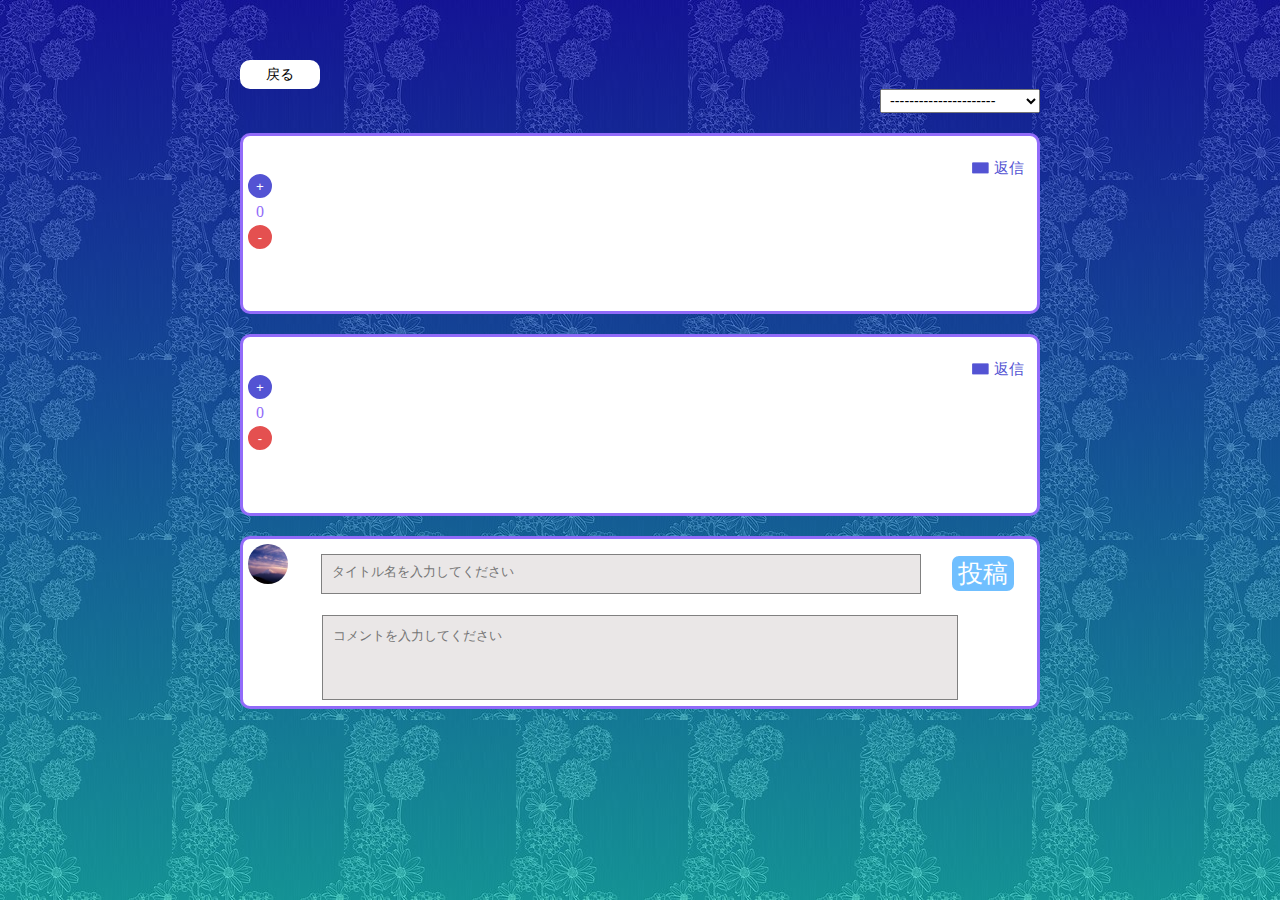
<file: index.html>
<!DOCTYPE html>
<html lang="ja">
  <head>
    <meta charset="UTF-8" />
    <meta name="viewport" content="width=device-width, initial-scale=1.0" />
    <title>Document</title>
    <link rel="stylesheet" href="style.css" />
  </head>
  <body>
    <header class="title"></header>
    <button class="return-btn">戻る</button>
    <select id="filter-option" onchange="filterComments()">
      <option value="normal">----------------------</option>
      <option value="newest">投稿が新しい順</option>
      <option value="oldest">投稿が古い順</option>
      <option value="longest">文字数の多い順</option>
      <option value="shortest">文字数の少ない順</option>
      <option value="largest">スコア数の多い順</option>
      <option value="smallest">スコア数の少ない順</option>
    </select>
    <main>
      <!-- チャットリスト -->
      <div class="chat-list">
        <!-- first-userのコメント欄 -->
        <div class="first-user" id="users">
          <!-- いいねカウントボタン -->
          <div class="goodcount-btn">
            <button class="add-btn">+</button>
            <div>
              <div class="count">0</div>
            </div>
            <button class="sub-btn">-</button>
          </div>
          <div class="user-info">
            <!-- first-userのイメージ写真 -->
            <div class="first-user-img" id="user-img"></div>
            <!-- first-userの名前 -->
            <div class="user-name"></div>
            <!-- first-userの投稿した日付 -->
            <div class="user-date"></div>
            <div class="user-function">
              <!-- 返信ボタン -->
              <button class="reply-btn">返信</button>
              <!-- 返信完了ボタン -->
              <button class="reply-complete-btn">返信完了</button>
              <!-- 修正完了ボタン -->
              <button class="edit-complete-btn">更新</button>
              <!-- 修正ボタン -->
              <button class="edit-btn">修正</button>
              <!-- 削除ボタン -->
              <button class="delete-btn">削除</button>
            </div>
          </div>
          <!-- first-userのコメント内容 -->
          <div class="user-comment">
            <div class="answer-title"></div>
            <textarea
              class="first-reply-text"
              placeholder="返信内容を入力してください"
            ></textarea>
            <textarea class="comment-text" readonly></textarea>
          </div>
        </div>
        <!-- second-userのコメント欄 -->
        <div class="second-user" id="users">
          <!-- いいねカウントボタン -->
          <div class="goodcount-btn">
            <button class="add-btn">+</button>
            <div>
              <div class="count">0</div>
            </div>
            <button class="sub-btn">-</button>
          </div>
          <div class="user-info">
            <!-- second-userのイメージ写真 -->
            <div class="second-user-img" id="user-img"></div>
            <!-- second-userの名前 -->
            <div class="user-name"></div>
            <!-- second-userの投稿した日付 -->
            <div class="user-date"></div>
            <div class="user-function">
              <!-- 返信ボタン -->
              <button class="reply-btn">返信</button>
              <!-- 返信完了ボタン -->
              <button class="reply-complete-btn">返信完了</button>
              <!-- 修正完了ボタン -->
              <button class="edit-complete-btn">更新</button>
              <!-- 修正ボタン -->
              <button class="edit-btn">修正</button>
              <!-- 削除ボタン -->
              <button class="delete-btn">削除</button>
            </div>
          </div>
          <!-- second-userのコメント内容 -->
          <div class="user-comment">
            <div class="answer-title"></div>
            <textarea
              class="second-reply-text"
              id="second-reply-text"
              placeholder="返信内容を入力してください"
            ></textarea>
            <textarea class="comment-text" readonly></textarea>
          </div>
        </div>
      </div>
      <!-- 削除ボタンを押したときのダイアログ -->
      <dialog class="delete-dialog">
        <p class="dialog-title">確認メッセージ</p>
        <p class="dialog-text">
          コメントを削除してもよろしいですか?<br />コメントが削除され、元に戻すことはできません
        </p>
        <button class="delete-yesbtn">はい</button>
        <button class="delete-nobtn">いいえ</button>
      </dialog>
      <!-- チャット入力欄 -->
      <div class="input-comment">
        <!-- 自分のイメージ写真 -->
        <div class="my-img"></div>
        <!-- 投稿ボタン -->
        <button class="post-btn">投稿</button>
        <textarea
          class="title-text"
          placeholder="タイトル名を入力してください"
        ></textarea>
        <textarea
          class="post-text"
          placeholder="コメントを入力してください"
        ></textarea>
      </div>
    </main>
    <script src="index.js"></script>
  </body>
</html>
</file>
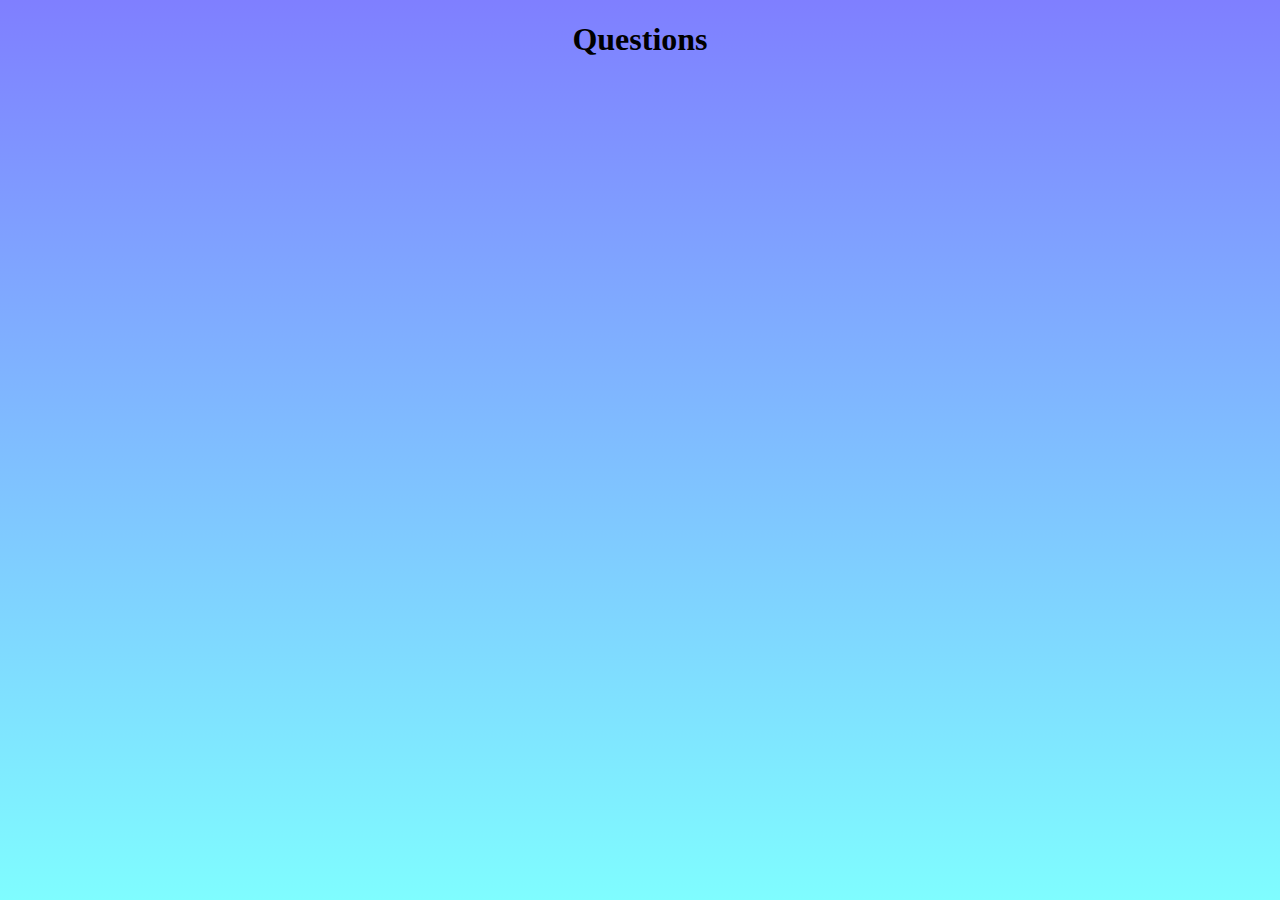
<file: question.html>
<!DOCTYPE html>
<html lang="ja">
  <head>
    <meta charset="UTF-8">
    <meta name="viewport" content="width=device-width, initial-scale=1.0">
    <title>質問一覧</title>
    <link rel="stylesheet" href="question.css" />
  </head>
  <body>
    <h1>Questions</h1>
    <div id="question-list">
        <ul id="question-items"></div>
    </div>
    <script src="question.js"></script>
  </body>
</html>
</file>
<file: style.css>
body {
  width: 800px; /*横幅を800px*/
  margin: 0 auto; /*autoをつけて中央寄せにする*/
  min-height: 100vh; /*最低の高さを100vhにする*/
  display: flex; /*<body>要素をflexコンテナーとする*/
  flex-direction: column; /*縦一列のレイアウトにする*/
  background-image: linear-gradient(
      rgba(0, 0, 255, 0.5),
      rgba(0, 251, 255, 0.5)
    ),
    url("./img/flower.jpg");
  text-align: center;
}
/*Blogのタイトル*/
.title {
  color: rgb(255, 255, 255); /*文字の色*/
  font-size: 25px; /*文字の大きさ*/
  font-family: "Century", serif; /*文字のフォント*/
  margin: 30px 0;
}

/*いいねカウントボタン*/
.goodcount-btn {
  float: left; /*左に移動*/
}

/*いいねカウントボタンのコメントのカウント数*/
.count {
  color: rgb(145, 107, 249); /*文字の色*/
}

/*いいねカウントボタンのプラスボタン*/
.add-btn {
  background-color: rgb(83, 83, 211); /*背景色*/
  color: rgb(255, 255, 255); /*文字の色*/
  border: solid rgb(255, 255, 255); /*要素の境界の色*/
  border-radius: 50%; /*形を円に*/
  margin: 35px 2px 2px; /*上35px,左右2px,下2px*/
  width: 30px; /*横幅を30px*/
  height: 30px; /*高さを30px*/
}

/*いいねカウントボタンのマイナスボタン*/
.sub-btn {
  background-color: rgb(228, 80, 80); /*背景色*/
  color: rgb(255, 255, 255); /*文字の色*/
  border: solid rgb(255, 255, 255); /*要素の境界の色*/
  border-radius: 50%; /*形を円に*/
  margin: 1px 2px 2px; /*上1px,左右2px,下2px*/
  width: 30px; /*横幅を30px*/
  height: 30px; /*高さを30px*/
}

/*修正ボタン*/
.edit-btn {
  background-color: rgb(255, 255, 255); /*背景色*/
  color: rgb(83, 83, 211); /*文字の色*/
  border: solid rgb(255, 255, 255); /*要素の境界の色*/
  border-radius: 10px; /*角を丸く*/
  margin-top: 20px; /*上側に20pxの余白*/
  margin-right: 5px; /*右側に5px余白*/
  padding: 0; /*padding領域の余白を0*/
  font-size: 15px; /*文字の大きさ*/
  display: none;
}
/*修正ボタンのアイコン*/
.edit-btn::before {
  margin: 2px; /*上下左右に2px余白*/
  content: "🖊️";
  color: transparent; /*文字の色を透明にする*/
  text-shadow: 0 0 0 rgb(83, 83, 211); /*文字の影に色を付ける*/
}
/*修正完了ボタン*/
.edit-complete-btn {
  background-color: rgb(255, 255, 255); /*背景色*/
  color: rgb(83, 83, 211); /*文字の色*/
  border: solid rgb(255, 255, 255); /*要素の境界の色*/
  border-radius: 10px; /*角を丸く*/
  margin-top: 20px; /*上側に20pxの余白*/
  margin-right: 5px; /*右側に5px余白*/
  padding: 0; /*padding領域の余白を0*/
  font-size: 15px; /*文字の大きさ*/
  display: none;
}
/*修正完了ボタンのアイコン*/
.edit-complete-btn::before {
  margin-right: 4px;
  content: "✔️";
  color: transparent; /*文字の色を透明にする*/
  text-shadow: 0 0 0 rgb(83, 83, 211); /*文字の影に色を付ける*/
}

/*削除ボタン*/
.delete-btn {
  background-color: rgb(255, 255, 255); /*背景色*/
  color: rgb(228, 80, 80); /*文字の色*/
  border: solid rgb(255, 255, 255); /*要素の境界の色*/
  border-radius: 10px; /*角を丸く*/
  margin-top: 20px; /*上側に20pxの余白*/
  margin-right: 10px; /*右側に5px余白*/
  padding: 0; /*padding領域の余白を0*/
  font-size: 15px; /*文字の大きさ*/
  display: none;
}
/*削除ボタンのアイコン*/
.delete-btn::before {
  content: "🗑️";
  color: transparent; /*文字の色を透明にする*/
  text-shadow: 0 0 0 rgb(228, 80, 80); /*文字の影に色を付ける*/
}
/*削除ボタンのはいボタン*/
.delete-yesbtn {
  width: 100px;
  background-color: rgb(228, 80, 80); /*背景色*/
  color: rgb(255, 255, 255); /*文字の色*/
  border: solid rgb(228, 80, 80); /*要素の境界の色*/
  border-radius: 10px; /*角を丸く*/
  margin-right: 30px;
  margin-top: 15px;
  padding: 5px; /*padding領域の余白を0*/
  font-size: 20px; /*文字の大きさ*/
  float: right; /*右に移動*/
}
/*削除ボタンのいいえボタン*/
.delete-nobtn {
  width: 100px;
  background-color: rgb(184, 184, 184); /*背景色*/
  color: rgb(255, 255, 255); /*文字の色*/
  border: solid rgb(184, 184, 184); /*要素の境界の色*/
  border-radius: 10px; /*角を丸く*/
  margin-right: 40px;
  margin-top: 15px;
  padding: 5px; /*padding領域の余白を0*/
  font-size: 20px; /*文字の大きさ*/
  float: right; /*右に移動*/
}

/*返信ボタン*/
.reply-btn {
  background-color: rgb(255, 255, 255); /*背景色*/
  color: rgb(83, 83, 211); /*文字の色*/
  border: solid rgb(255, 255, 255); /*要素の境界の色*/
  border-radius: 10px; /*角を丸く*/
  margin-top: 20px; /*上側に20pxの余白*/
  margin-right: 10px; /*右側に5px余白*/
  padding: 0; /*padding領域の余白を0*/
  font-size: 15px; /*文字の大きさ*/
  /* display: none; */
}
/*返信ボタンのアイコン*/
.reply-btn::before {
  margin-right: 4px;
  content: "✉️";
  color: transparent; /*文字の色を透明にする*/
  text-shadow: 0 0 0 rgb(83, 83, 211); /*文字の影に色を付ける*/
}
/*返信完了ボタン*/
.reply-complete-btn {
  background-color: rgb(255, 255, 255); /*背景色*/
  color: rgb(83, 83, 211); /*文字の色*/
  border: solid rgb(255, 255, 255); /*要素の境界の色*/
  border-radius: 10px; /*角を丸く*/
  margin-top: 20px; /*上側に20pxの余白*/
  margin-right: 10px; /*右側に5px余白*/
  padding: 0; /*padding領域の余白を0*/
  font-size: 15px; /*文字の大きさ*/
  display: none;
}
/*返信完了ボタンのアイコン*/
.reply-complete-btn::before {
  margin-right: 4px;
  content: "✔️";
  color: transparent; /*文字の色を透明にする*/
  text-shadow: 0 0 0 rgb(83, 83, 211); /*文字の影に色を付ける*/
}

/*投稿ボタン*/
.post-btn {
  background-color: rgb(112, 191, 255); /*背景色*/
  color: rgb(255, 255, 255); /*文字の色*/
  border: solid rgb(255, 255, 255); /*要素の境界の色*/
  border-radius: 10px; /*角を丸く*/
  margin-top: 14px; /*上側に14px余白*/
  margin-right: 20px; /*右側に余白*/
  font-size: 25px; /*文字の大きさ*/
  float: right; /*右に移動*/
}

/*ボタンをクリックしたときに下に動かす*/
.add-btn:active,
.sub-btn:active,
.edit-btn:active,
.delete-btn:active,
.post-btn:active,
.delete-yesbtn:active,
.delete-nobtn:active,
.edit-complete-btn:active,
.reply-btn:active,
.reply-complete-btn:active,
.return-btn:active {
  transform: translateY(5px);
}

/*ボタンにカーソルがあったときに透けるようにし,マウスカーソルを指マークにする*/
.add-btn:hover,
.sub-btn:hover,
.edit-btn:hover,
.delete-btn:hover,
.post-btn:hover,
.delete-yesbtn:hover,
.delete-nobtn:hover,
.edit-complete-btn:hover,
.reply-btn:hover,
.reply-complete-btn:hover,
.return-btn:hover {
  opacity: 0.5;
  cursor: pointer;
}

/*user1のイメージ写真*/
.first-user-img {
  width: 40px; /*横幅を40px*/
  height: 40px; /*高さを40px*/
  margin: 10px 10px 0; /*上に10px,左右に10px,下に0余白を空ける*/
  /* background: url("./img/user1-img.jpg"); */
  background-size: cover; /*画像をしての領域の中に表示させる*/
  border-radius: 50%; /*イメージ写真を円にする*/
  /* float: left; */
}

/*user2のイメージ写真*/
.second-user-img {
  width: 40px; /*横幅を40px*/
  height: 40px; /*高さを40px*/
  margin: 10px 10px 0; /*上に10px,左右に10px,下に0余白を空ける*/
  /* background: url("./img/user2-img.jpg"); */
  background-size: cover; /*画像をしての領域の中に表示させる*/
  border-radius: 50%; /*イメージ写真を円にする*/
  /* float: left;  */
}
img {
  width: 40px; /*横幅を40px*/
  height: 40px; /*高さを40px*/
  margin-top: 3px;
  background-size: cover; /*画像をしての領域の中に表示させる*/
  border-radius: 50%; /*イメージ写真を円にする*/
  /* float: left;  */
}

/*自分のイメージ写真*/
.my-img {
  width: 40px; /*横幅を40px*/
  height: 40px; /*高さを40px*/
  margin: 5px; /*上下左右に10pxの余白を空ける*/
  background: url("./img/myimg.jpg");
  background-size: cover; /*画像をしての領域の中に表示させる*/
  border-radius: 50%; /*イメージ写真を円にする*/
  float: left; /*左に移動*/
}

/*イメージ写真にカーソルを合わせると拡大する*/
.first-user-img:hover,
.second-user-img:hover,
.my-img:hover {
  transform: scale(1.1);
}

/*コメント内容*/
.comment-text {
  display: inline-block; /*インラインでwidth,height,margin,padding,borderを使う*/
  width: 85%; /*横幅を95%*/
  padding: 10px; /*padding領域の上下左右に10pxの余白*/
  caret-color: rgb(145, 107, 249); /*入力キャレットの色変更*/
  border: solid rgb(255, 255, 255); /*要素の境界の色*/
  box-sizing: border-box; /*元の大きさを維持させる*/
  resize: none; /*textareaをサイズ変更不可(固定)する*/
  background-color: rgb(255, 255, 255); /*背景色*/
  margin: 0.5em 0; /*上下を0.5em,左右を0 */
  margin-left: 5px; /*左側に５pxの余白を空ける*/
  line-height: 1.5; /*行ボックスの高さ*/
  height: 85px; /*高さ*/
}

.title-text {
  display: inline-block; /*インラインでwidth,height,margin,padding,borderを使う*/
  width: 75.5%; /*横幅を80%*/
  padding: 10px; /*padding領域の上下左右に10pxの余白*/
  caret-color: rgb(145, 107, 249); /*入力キャレットの色変更*/
  border: 1px solid rgb(128, 128, 128); /*要素の境界の色*/
  box-sizing: border-box; /*元の大きさを維持させる*/
  resize: none; /*textareaをサイズ変更不可(固定)する*/
  background-color: rgb(234, 231, 231); /*背景色*/
  margin: 15px 10px 2px 10px; /*上15px,左右2px,下10px*/
  line-height: 1.0; /*行ボックスの高さ*/
  height: 40px; /*高さ*/
}

/*投稿内容*/
.post-text {
  display: inline-block; /*インラインでwidth,height,margin,padding,borderを使う*/
  width: 80%; /*横幅を80%*/
  padding: 10px; /*padding領域の上下左右に10pxの余白*/
  caret-color: rgb(145, 107, 249); /*入力キャレットの色変更*/
  border: 1px solid rgb(128, 128, 128); /*要素の境界の色*/
  box-sizing: border-box; /*元の大きさを維持させる*/
  resize: none; /*textareaをサイズ変更不可(固定)する*/
  background-color: rgb(234, 231, 231); /*背景色*/
  margin: 15px 10px 2px 10px; /*上15px,左右2px,下10px*/
  line-height: 1.5; /*行ボックスの高さ*/
  height: 85px; /*高さ*/
}
/*返信内容*/
.first-reply-text,
.second-reply-text {
  display: inline-block; /*インラインでwidth,height,margin,padding,borderを使う*/
  width: 80%; /*横幅を80%*/
  padding: 10px; /*padding領域の上下左右に10pxの余白*/
  caret-color: rgb(145, 107, 249); /*入力キャレットの色変更*/
  border: 1px solid rgb(128, 128, 128); /*要素の境界の色*/
  box-sizing: border-box; /*元の大きさを維持させる*/
  resize: none; /*textareaをサイズ変更不可(固定)する*/
  background-color: rgb(234, 231, 231); /*背景色*/
  margin: 15px 10px 0 0; /*上15px,左右2px,下10px*/
  line-height: 1.5; /*行ボックスの高さ*/
  height: 85px; /*高さ*/
  margin-right: 60px;
  display: none;
}
/*コメントやチャット入力欄の間に余白を空ける*/
.first-user,
.second-user,
.input-comment,
.newUser {
  margin: 20px 0;
}
/*user1とuser2のコメント欄とチャット入力欄*/
.first-user,
.second-user,
.input-comment,
.newUser {
  background-color: rgb(255, 255, 255); /*背景色*/
  border: solid rgb(145, 107, 249); /*要素の境界の色*/
  border-radius: 10px; /*角を丸くする*/
  margin-left: auto; /*要素を右寄せにする*/
}

/*ユーザーの名前と投稿した日付*/
.user-name,
.user-date {
  margin-left: 7px; /*左側に7pxの余白*/
  margin-top: 17px; /*上側に2pxの余白*/
  padding: 3px; /*padding領域の上下左右に3pxの余白*/
  color: rgb(101, 46, 251); /*文字の色*/
  /* float: left;  */
}

/*投稿した日付*/
.user-date {
  opacity: 0.5; /*少し透明に*/
}
/*削除ボタンを押したときのダイアログ*/
.delete-dialog {
  width: 300px;
  height: 190px;
  border: solid rgb(255, 255, 255);
  border-radius: 10px; /*角を丸く*/
}
/*ダイアログのテキスト内容*/
.dialog-text {
  font-size: small;
  opacity: 0.5;
}
/*ダイアログのタイトル*/
.dialog-title {
  font-size: large;
}

.answer-title {
  margin-left: 23px;
  margin-top: 17px;
  padding: 3px;
  color: rgb(0, 0, 0);
  font-size: 20px;
}

.user-info {
  display: flex;
}
.user-function {
  margin-left: auto;
}

select {
  width: 20%;
  font-size: 0.9rem;
  padding: 2px 5px;
  margin-left: auto;
}
.return-btn {
  width: 10%;
  font-size: 0.9rem;
  padding: 2px 5px;
  margin-right: auto;
  background-color: rgb(255, 255, 255);
  color: rgb(0, 0, 0);
  border-radius: 10px;
  border: solid rgb(255, 255, 255);
}
</file>
<file: question.css>
body {
  width: 800px; /*横幅を800px*/
  margin: 0 auto; /*autoをつけて中央寄せにする*/
  min-height: 100vh; /*最低の高さを100vhにする*/
  display: flex; /*<body>要素をflexコンテナーとする*/
  flex-direction: column; /*縦一列のレイアウトにする*/
  background-image: linear-gradient(
    rgba(0, 0, 255, 0.5),
    rgba(0, 251, 255, 0.5)
  );
  text-align: center;
}

#question-list {
  color: rgb(0, 0, 0);
  font-size: large;
}
#question-items {
  color: rgb(0, 0, 0);
  font-size: 20px;
  margin: 80px 0;
}
</file>
